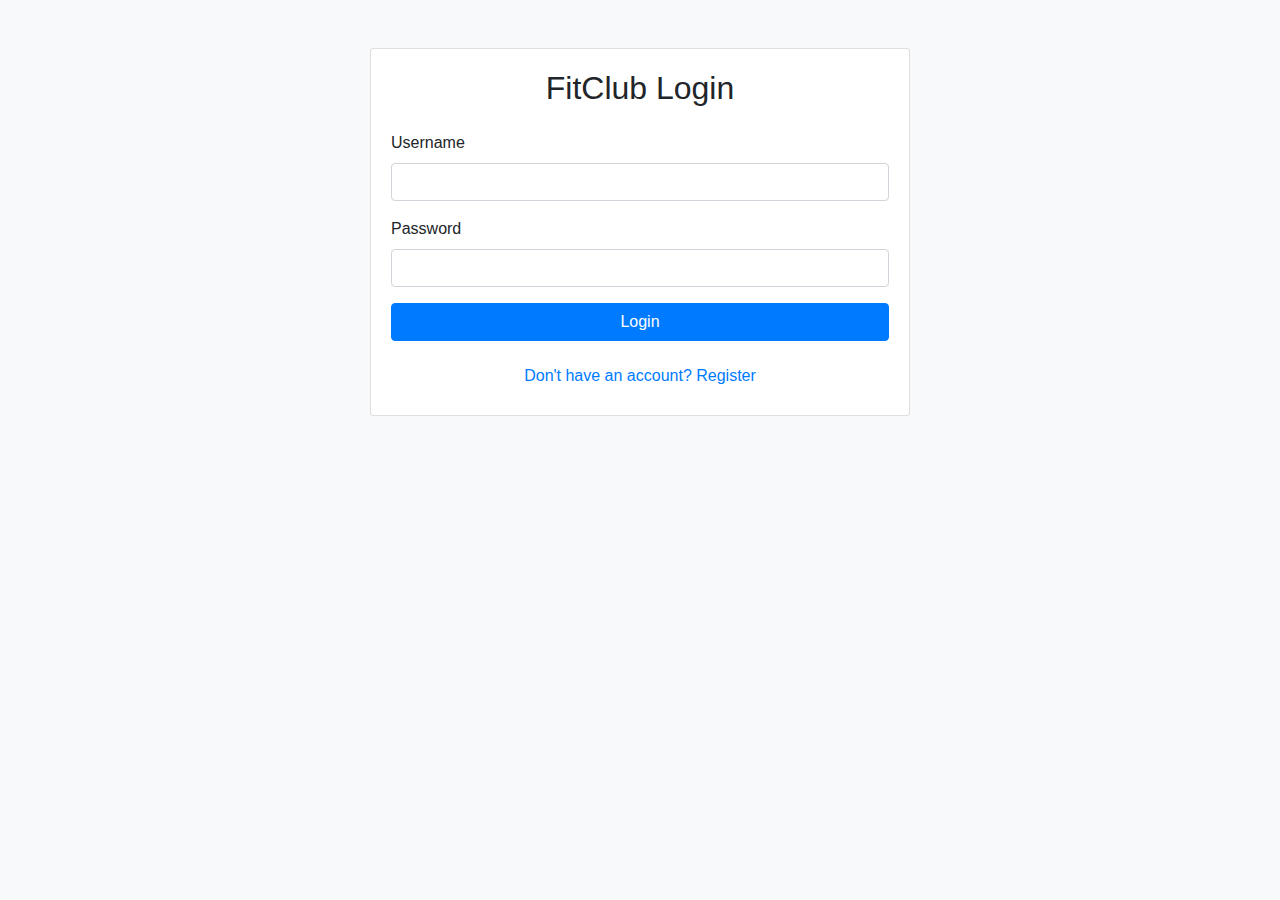
<file: templates/login.html>
<!DOCTYPE html>
<html lang="en">
<head>
    <meta charset="UTF-8">
    <title>Login - FitClub</title>
    <link href="https://stackpath.bootstrapcdn.com/bootstrap/4.3.1/css/bootstrap.min.css" rel="stylesheet">
</head>
<body class="bg-light">
    <div class="container">
        <div class="row justify-content-center">
            <div class="col-md-6 mt-5">
                <div class="card">
                    <div class="card-body">
                        <h2 class="text-center mb-4">FitClub Login</h2>
                        <form action="/login" method="post">
                            <div class="form-group">
                                <label for="username">Username</label>
                                <input type="text" class="form-control" id="username" name="username" required>
                            </div>
                            <div class="form-group">
                                <label for="password">Password</label>
                                <input type="password" class="form-control" id="password" name="password" required>
                            </div>
                            <button type="submit" class="btn btn-primary btn-block">Login</button>
                        </form>
                        <!-- Register Link -->
                        <div class="text-center mt-3">
                            <a href="/register" class="btn btn-link">Don't have an account? Register</a>
                        </div>
                    </div>
                </div>
            </div>
        </div>
    </div>
</body>
</html>
</file>
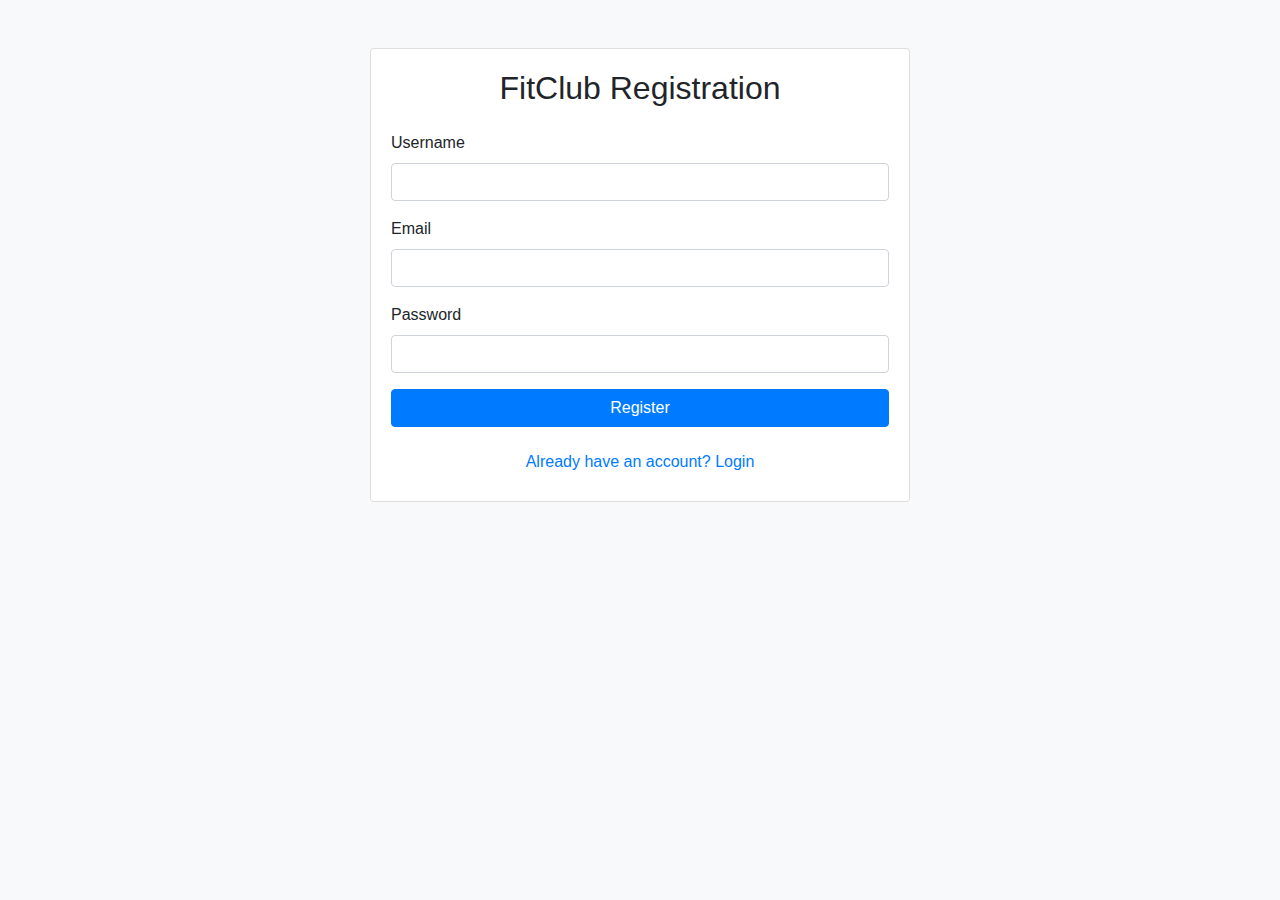
<file: templates/register.html>
<!DOCTYPE html>
<html lang="en">
<head>
    <meta charset="UTF-8">
    <title>Register - FitClub</title>
    <link href="https://stackpath.bootstrapcdn.com/bootstrap/4.3.1/css/bootstrap.min.css" rel="stylesheet">
</head>
<body class="bg-light">
    <div class="container">
        <div class="row justify-content-center">
            <div class="col-md-6 mt-5">
                <div class="card">
                    <div class="card-body">
                        <h2 class="text-center mb-4">FitClub Registration</h2>
                        <form action="/register" method="post">
                            <div class="form-group">
                                <label for="username">Username</label>
                                <input type="text" class="form-control" id="username" name="username" required>
                            </div>
                            <div class="form-group">
                                <label for="email">Email</label>
                                <input type="email" class="form-control" id="email" name="email" required>
                            </div>
                            <div class="form-group">
                                <label for="password">Password</label>
                                <input type="password" class="form-control" id="password" name="password" required>
                            </div>
                            <button type="submit" class="btn btn-primary btn-block">Register</button>
                        </form>
                        <!-- Login Link -->
                        <div class="text-center mt-3">
                            <a href="/login" class="btn btn-link">Already have an account? Login</a>
                        </div>
                    </div>
                </div>
            </div>
        </div>
    </div>
</body>
</html>
</file>
